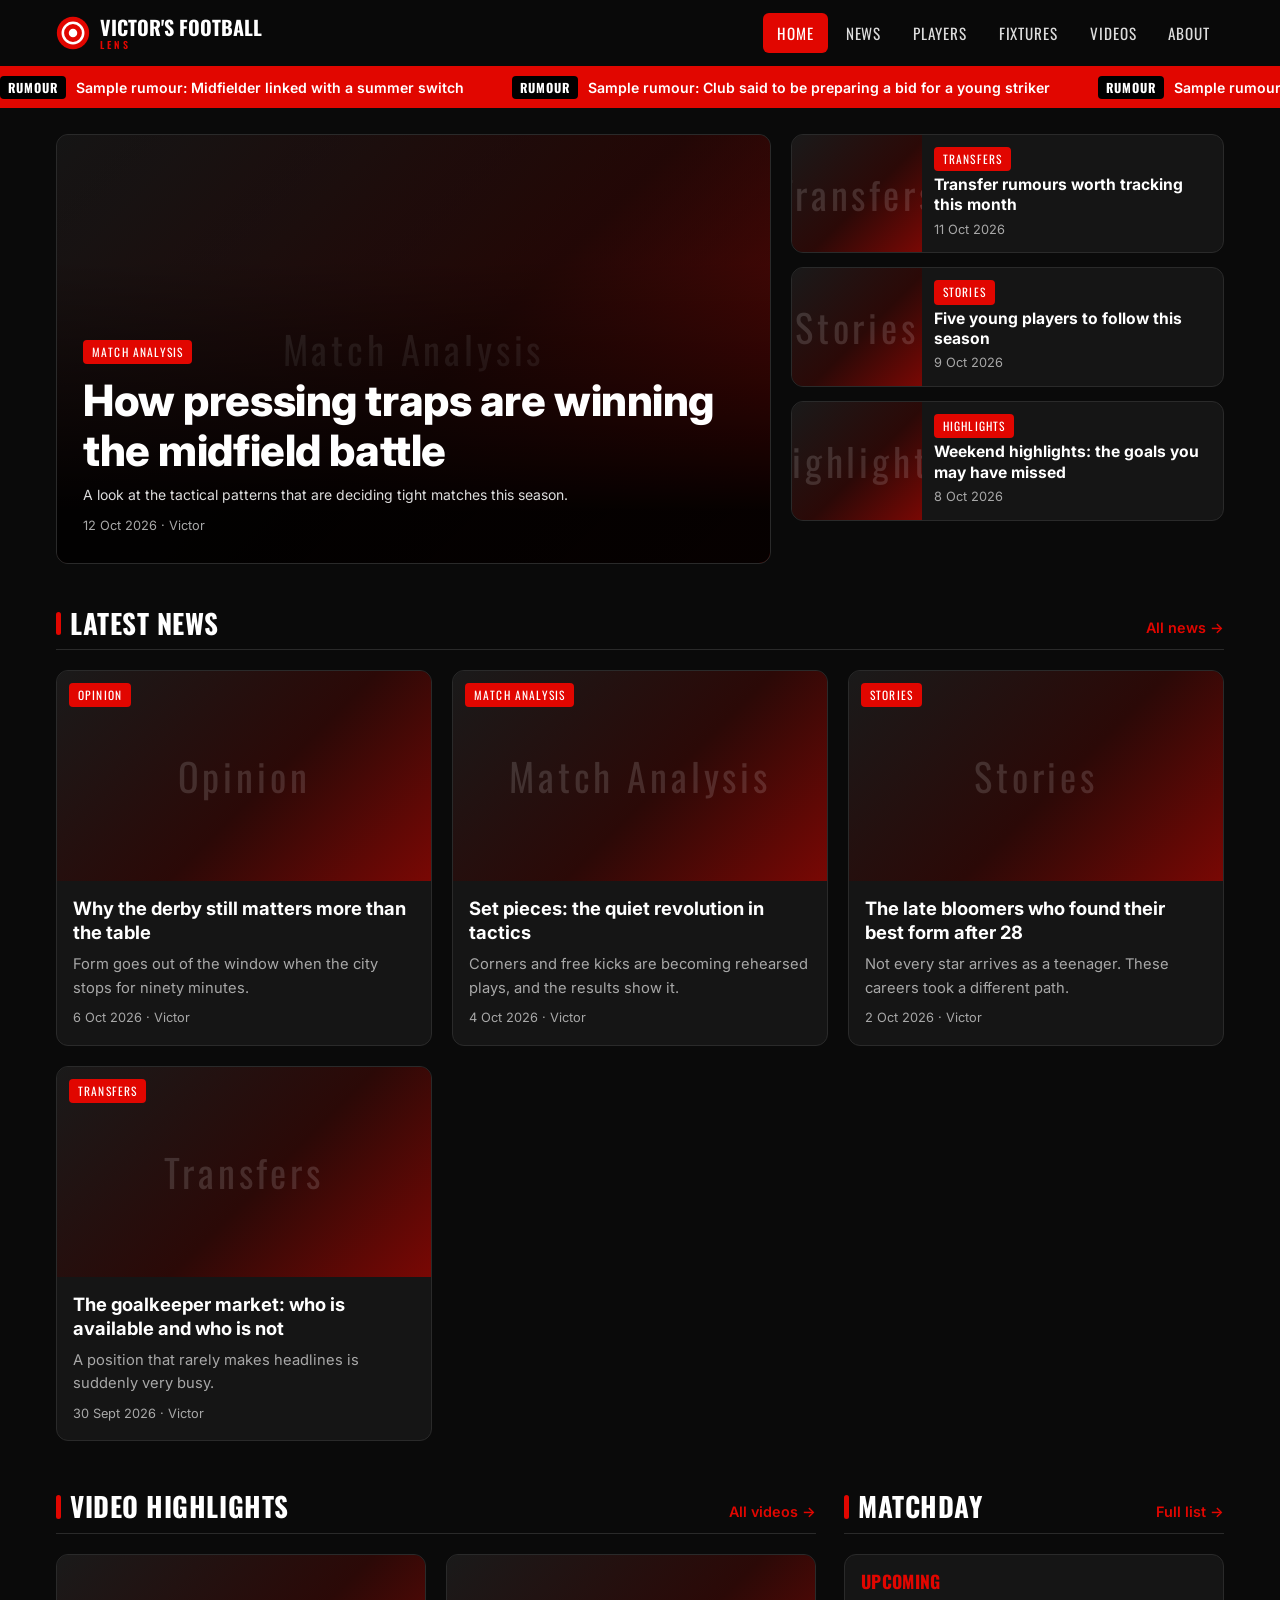
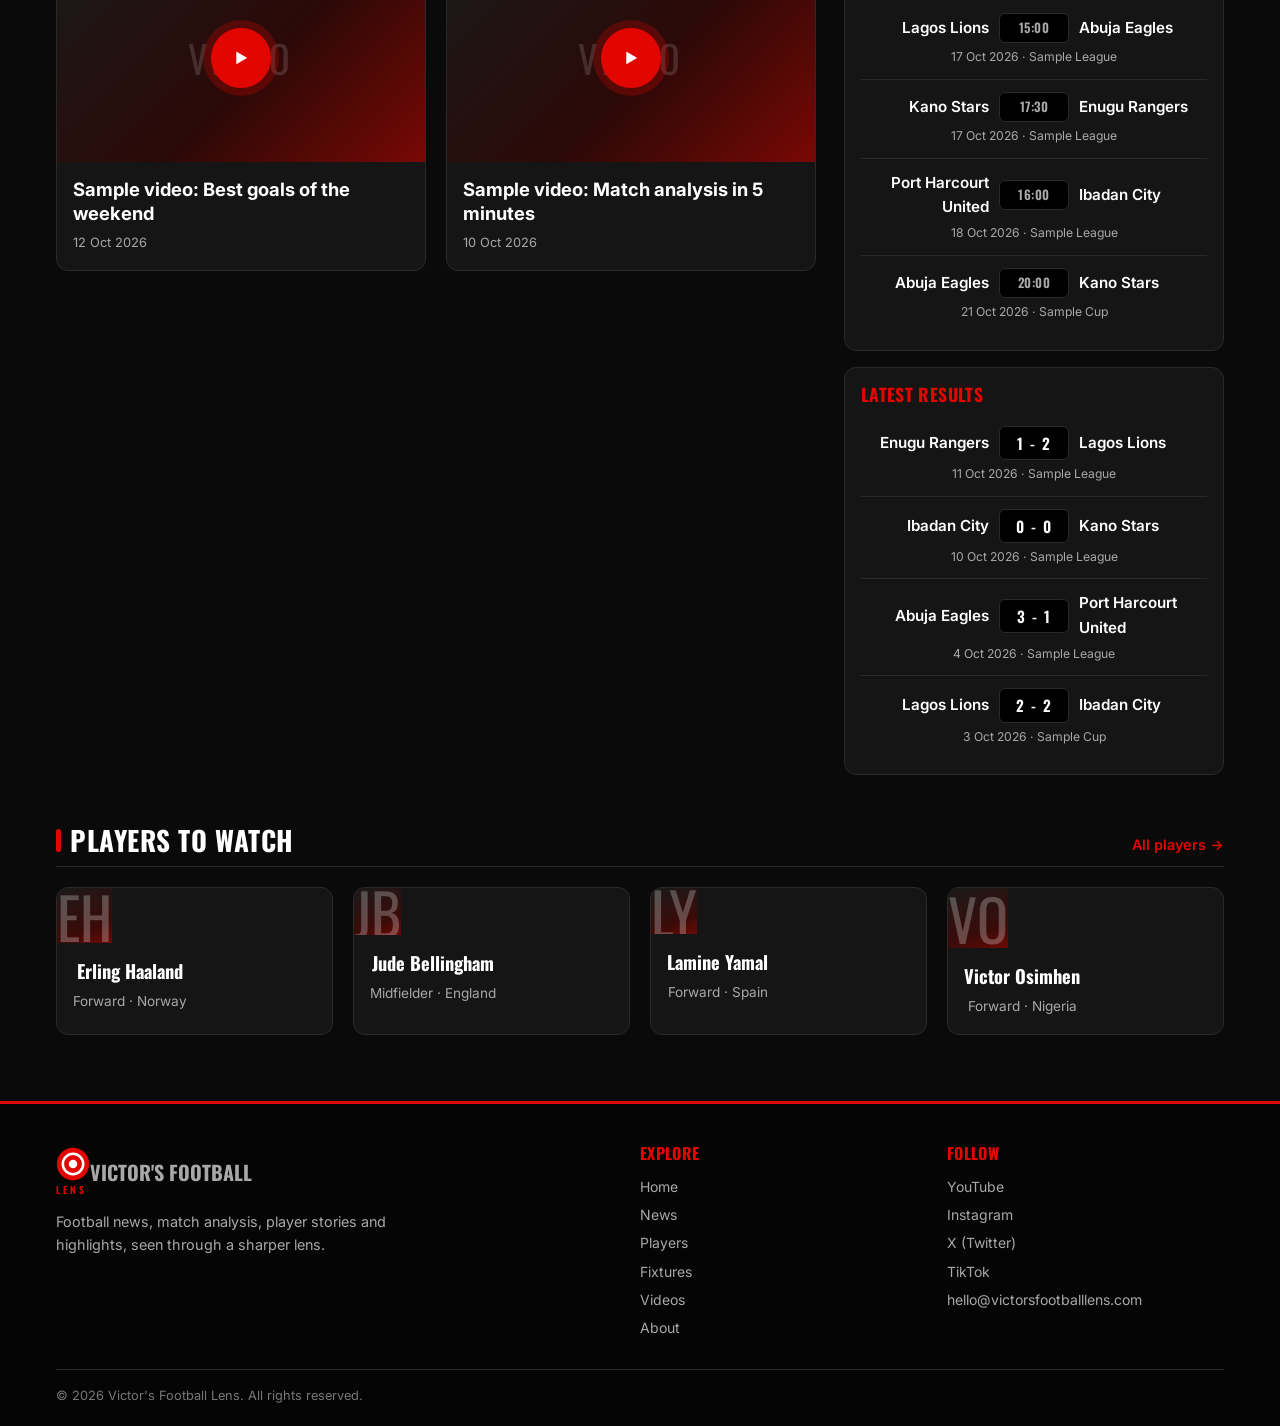
<file: index.html>
<!doctype html><html><head><meta charset=utf8><meta name=viewport content="width=device-width,initial-scale=1,viewport-fit=cover"><style>:root{color-scheme:light;box-sizing:border-box;padding-top:env(safe-area-inset-top,0px);padding-bottom:env(safe-area-inset-bottom,0px)}html{scroll-padding-top:env(safe-area-inset-top,0px)}body{margin:0;padding:0;font:14px -apple-system,BlinkMacSystemFont,sans-serif;background:#fff;color:#000}img{max-width:100%}[hidden]:not([hidden=until-found i]){display:none!important}</style></head><body>
<title>Victor's Football Lens</title>
<meta name="claude:viewport-fit-sides" content="cover">
<meta name="description" content="Victor's Football Lens brings you the latest football news, match analysis, transfer rumours, player profiles, fixtures, results and video highlights.">
<link rel="preconnect" href="https://fonts.googleapis.com">
<link rel="preconnect" href="https://fonts.gstatic.com" crossorigin>
<link rel="stylesheet" href="https://fonts.googleapis.com/css2?family=Inter:wght@400;600;700;800&family=Oswald:wght@500;600;700&display=swap">
<link rel="stylesheet" href="style.css">
<script defer src="data.js"></script>
<script defer src="app.js"></script>
<div data-page="home">
  <div id="site-header"></div>
  <main id="main"><noscript><p style="padding:40px;text-align:center">Please enable JavaScript to view Victor's Football Lens.</p></noscript></main>
  <div id="site-footer"></div>
</div>

</body></html>
</file>
<file: style.css>
:root{--red:#e10600;--red-d:#b30500;--black:#0a0a0a;--card:#151515;--card2:#1c1c1c;--line:#2a2a2a;--white:#fff;--muted:#a8a8a8;--max:1200px;--r:12px}
*{box-sizing:border-box;margin:0;padding:0}
html{scroll-behavior:smooth}
body{background:var(--black);color:var(--white);font-family:Inter,system-ui,-apple-system,Segoe UI,Roboto,sans-serif;line-height:1.6;-webkit-font-smoothing:antialiased}
img{max-width:100%;display:block}
a{color:inherit;text-decoration:none}
button{font:inherit;cursor:pointer}
h1,h2,h3,h4{font-family:Oswald,Impact,"Arial Narrow",sans-serif;text-transform:uppercase;letter-spacing:.02em;line-height:1.15}
:root{color-scheme:dark}
body{background:var(--black);color:var(--white)}
.wrap{max-width:var(--max);margin:0 auto;padding-left:max(16px,env(safe-area-inset-left,0px));padding-right:max(16px,env(safe-area-inset-right,0px))}
.skip{position:absolute;left:-999px;top:0;background:var(--red);color:#fff;padding:8px 14px;z-index:100}
.skip:focus{left:0}

/* Header */
.hdr{position:sticky;top:env(safe-area-inset-top,0px);z-index:50;background:rgba(10,10,10,.96);backdrop-filter:blur(8px);border-bottom:3px solid var(--red)}
.hdr .wrap{display:flex;align-items:center;justify-content:space-between;height:66px}
.logo{display:flex;align-items:center;gap:10px;font-family:Oswald,Impact,sans-serif;text-transform:uppercase;font-weight:700;font-size:1.25rem;line-height:1}
.logo svg{width:34px;height:34px;flex:none}
.logo small{display:block;font-size:.62rem;letter-spacing:.32em;color:var(--red);font-weight:600;margin-top:3px}
.nav{display:flex;gap:4px}
.nav a{padding:8px 14px;font-family:Oswald,sans-serif;text-transform:uppercase;letter-spacing:.06em;font-size:.95rem;border-radius:6px;color:#ddd;transition:.15s}
.nav a:hover{color:#fff;background:var(--card2)}
.nav a.on{color:#fff;background:var(--red)}
.burger{display:none;background:none;border:1px solid var(--line);color:#fff;width:42px;height:42px;border-radius:8px;font-size:1.3rem}
@media(max-width:820px){
 .burger{display:block}
 .nav{display:none;position:absolute;top:66px;left:0;right:0;background:var(--black);flex-direction:column;padding:10px 18px 18px;border-bottom:3px solid var(--red)}
 .nav.open{display:flex}
 .nav a{padding:13px 10px;border-bottom:1px solid var(--line);border-radius:0}
}

/* Ticker */
.ticker{background:var(--red);overflow:hidden;white-space:nowrap}
.ticker .row{display:flex;gap:48px;padding:8px 0;width:max-content;animation:tick 40s linear infinite;font-weight:600;font-size:.88rem}
.ticker b{font-family:Oswald,sans-serif;letter-spacing:.08em;background:#000;padding:2px 8px;margin-right:10px;border-radius:4px;font-size:.78rem}
@keyframes tick{to{transform:translateX(-50%)}}
@media(prefers-reduced-motion:reduce){.ticker .row{animation:none}}

/* Sections */
section.blk{padding:44px 0 6px}
.sh{display:flex;align-items:end;justify-content:space-between;gap:14px;margin-bottom:20px;border-bottom:1px solid var(--line);padding-bottom:10px}
.sh h2{font-size:1.7rem;position:relative;padding-left:14px}
.sh h2:before{content:"";position:absolute;left:0;top:4px;bottom:4px;width:5px;background:var(--red);border-radius:3px}
.sh a{color:var(--red);font-weight:600;font-size:.9rem;white-space:nowrap}
.sh a:hover{text-decoration:underline}
.page-title{padding:42px 0 8px}
.page-title h1{font-size:clamp(2rem,6vw,3.2rem)}
.page-title h1 span{color:var(--red)}
.page-title p{color:var(--muted);max-width:640px;margin-top:8px}

/* Cards */
.grid{display:grid;gap:20px}
.g3{grid-template-columns:repeat(3,1fr)}
.g4{grid-template-columns:repeat(4,1fr)}
.g2{grid-template-columns:repeat(2,1fr)}
@media(max-width:980px){.g4{grid-template-columns:repeat(2,1fr)}.g3{grid-template-columns:repeat(2,1fr)}}
@media(max-width:620px){.g4,.g3,.g2{grid-template-columns:1fr}}
.card{background:var(--card);border:1px solid var(--line);border-radius:var(--r);overflow:hidden;transition:.2s;display:flex;flex-direction:column}
.card:hover{transform:translateY(-4px);border-color:var(--red)}
.thumb{aspect-ratio:16/9;position:relative;overflow:hidden;background:#222}
.thumb img{width:100%;height:100%;object-fit:cover}
.ph{width:100%;height:100%;display:flex;align-items:center;justify-content:center;font-family:Oswald,sans-serif;font-size:2.4rem;color:rgba(255,255,255,.14);letter-spacing:.1em;background:linear-gradient(135deg,#1a1a1a 0%,#2b0907 55%,#e10600 160%)}
.tag{display:inline-block;background:var(--red);color:#fff;font-family:Oswald,sans-serif;text-transform:uppercase;font-size:.72rem;letter-spacing:.1em;padding:3px 9px;border-radius:4px}
.thumb .tag{position:absolute;left:12px;top:12px}
.cb{padding:16px;display:flex;flex-direction:column;gap:8px;flex:1}
.cb h3{font-size:1.15rem;text-transform:none;font-family:Inter,sans-serif;font-weight:700;letter-spacing:0;line-height:1.3}
.cb p{color:var(--muted);font-size:.92rem}
.meta{color:var(--muted);font-size:.8rem;margin-top:auto}

/* Hero */
.hero{display:grid;grid-template-columns:1.65fr 1fr;gap:20px;padding-top:26px}
@media(max-width:900px){.hero{grid-template-columns:1fr}}
.lead{position:relative;border-radius:var(--r);overflow:hidden;min-height:430px;display:flex;align-items:end;border:1px solid var(--line);background:#222}
.lead .bg{position:absolute;inset:0}
.lead .bg img,.lead .bg .ph{width:100%;height:100%;object-fit:cover}
.lead:after{content:"";position:absolute;inset:0;background:linear-gradient(to top,rgba(0,0,0,.95) 12%,rgba(0,0,0,.2) 70%)}
.lead .txt{position:relative;z-index:2;padding:26px;max-width:700px}
.lead h1{font-size:clamp(1.7rem,4.4vw,2.7rem);margin:12px 0 8px;text-transform:none;font-family:Inter,sans-serif;font-weight:800;letter-spacing:-.01em;line-height:1.15}
.lead p{color:#ddd}
.side{display:flex;flex-direction:column;gap:14px}
.mini{display:flex;gap:12px;background:var(--card);border:1px solid var(--line);border-radius:var(--r);overflow:hidden;transition:.2s}
.mini:hover{border-color:var(--red)}
.mini .thumb{width:130px;aspect-ratio:auto;flex:none}
.mini div.t{padding:12px 12px 12px 0}
.mini h3{font-family:Inter,sans-serif;text-transform:none;font-size:.98rem;line-height:1.3;letter-spacing:0;margin:4px 0}
.btn{display:inline-block;background:var(--red);color:#fff;border:0;padding:11px 22px;border-radius:8px;font-family:Oswald,sans-serif;text-transform:uppercase;letter-spacing:.08em;transition:.15s}
.btn:hover{background:var(--red-d)}
.btn.ghost{background:transparent;border:1px solid #444}
.btn.ghost:hover{border-color:var(--red);background:transparent}

/* Two column home */
.cols{display:grid;grid-template-columns:2fr 1fr;gap:28px}
@media(max-width:900px){.cols{grid-template-columns:1fr}}
.panel{background:var(--card);border:1px solid var(--line);border-radius:var(--r);padding:16px}
.panel h3{font-size:1.1rem;margin-bottom:10px;color:var(--red)}
.fx{display:grid;grid-template-columns:1fr auto 1fr;gap:10px;align-items:center;padding:12px 0;border-bottom:1px solid var(--line);font-weight:600;font-size:.95rem}
.fx:last-child{border-bottom:0}
.fx .h{text-align:right}
.fx .sc{background:#000;border:1px solid var(--line);padding:4px 12px;border-radius:6px;font-family:Oswald,sans-serif;letter-spacing:.1em;min-width:70px;text-align:center}
.fx .sc.up{color:var(--muted);font-size:.8rem;letter-spacing:.04em}
.fx small{grid-column:1/-1;color:var(--muted);font-weight:400;font-size:.76rem;text-align:center;margin-top:-6px}
.comp{font-family:Oswald,sans-serif;text-transform:uppercase;letter-spacing:.08em;color:var(--red);margin:22px 0 4px;font-size:1rem}

/* Players */
.pc{text-align:center;cursor:pointer}
.pc .pic{aspect-ratio:1/1;position:relative;background:linear-gradient(160deg,#1a1a1a,#3a0b08 70%,#e10600 170%);display:flex;align-items:center;justify-content:center;overflow:hidden}
.pc .pic img{width:100%;height:100%;object-fit:cover}
.pc .pic span{font-family:Oswald,sans-serif;font-size:3.6rem;color:rgba(255,255,255,.25)}
.pc .num{position:absolute;right:10px;top:6px;font-family:Oswald,sans-serif;font-size:1.6rem;color:var(--red)}
.pc h3{font-family:Oswald,sans-serif;font-size:1.15rem}
.pos{color:var(--muted);font-size:.85rem}
dialog{border:1px solid var(--red);border-radius:14px;background:var(--card);color:#fff;max-width:640px;width:calc(100% - 28px);padding:0;margin:auto}
dialog::backdrop{background:rgba(0,0,0,.8)}
.dl{padding:22px}
.dl h2{font-size:2rem;margin-bottom:4px}
.stats{display:grid;grid-template-columns:repeat(3,1fr);gap:10px;margin:16px 0}
.stats div{background:#000;border:1px solid var(--line);border-radius:10px;padding:12px;text-align:center}
.stats b{display:block;font-family:Oswald,sans-serif;font-size:1.6rem;color:var(--red)}
.stats span{font-size:.74rem;color:var(--muted);text-transform:uppercase;letter-spacing:.08em}
.x{float:right;background:none;border:1px solid var(--line);color:#fff;width:36px;height:36px;border-radius:8px}

/* Controls */
.bar{display:flex;flex-wrap:wrap;gap:10px;margin:22px 0}
.chip{background:var(--card);border:1px solid var(--line);color:#ddd;padding:8px 16px;border-radius:99px;font-size:.88rem;transition:.15s}
.chip:hover{border-color:var(--red)}
.chip.on{background:var(--red);border-color:var(--red);color:#fff}
input.s{background:var(--card);border:1px solid var(--line);color:#fff;padding:10px 16px;border-radius:99px;min-width:220px;flex:1;max-width:340px;font:inherit}
input.s:focus{outline:2px solid var(--red)}
.empty{color:var(--muted);padding:30px 0}

/* Videos */
.vid .thumb{cursor:pointer}
.vid .play{position:absolute;inset:0;display:flex;align-items:center;justify-content:center}
.vid .play i{width:60px;height:60px;border-radius:50%;background:var(--red);display:flex;align-items:center;justify-content:center;box-shadow:0 0 0 8px rgba(225,6,0,.25);transition:.2s;font-style:normal}
.vid:hover .play i{transform:scale(1.1)}
.vid iframe{width:100%;height:100%;border:0}

/* Article */
.art{max-width:780px;margin:0 auto;padding-block:36px 20px;padding-left:max(16px,env(safe-area-inset-left,0px));padding-right:max(16px,env(safe-area-inset-right,0px))}
.art h1{font-family:Inter,sans-serif;text-transform:none;font-weight:800;font-size:clamp(1.8rem,5vw,2.6rem);margin:14px 0;letter-spacing:-.01em}
.art .hero-img{border-radius:var(--r);overflow:hidden;margin:20px 0;aspect-ratio:16/9}
.art .hero-img img,.art .hero-img .ph{width:100%;height:100%;object-fit:cover}
.art p{margin:0 0 18px;font-size:1.06rem;color:#e6e6e6}
.share{display:flex;gap:10px;margin:24px 0;flex-wrap:wrap}

/* About + footer */
.prose{max-width:760px}
.prose p{color:#ddd;margin-bottom:16px}
.prose h2{margin:30px 0 10px;font-size:1.5rem;color:var(--red)}
.prose ul{margin:0 0 16px 20px;color:#ddd}
.pillars{display:grid;grid-template-columns:repeat(3,1fr);gap:16px;margin:26px 0}
@media(max-width:700px){.pillars{grid-template-columns:1fr}}
.ftr{margin-top:60px;background:#050505;border-top:3px solid var(--red);padding:40px 0 20px}
.fg{display:grid;grid-template-columns:2fr 1fr 1fr;gap:30px}
@media(max-width:700px){.fg{grid-template-columns:1fr}}
.ftr h4{color:var(--red);margin-bottom:10px;font-size:1rem}
.ftr a{display:block;color:var(--muted);padding:3px 0}
.ftr a:hover{color:#fff}
.ftr p{color:var(--muted);font-size:.9rem;margin-top:12px;max-width:380px}
.copy{border-top:1px solid var(--line);margin-top:26px;padding-top:16px;color:#777;font-size:.8rem}
</file>
